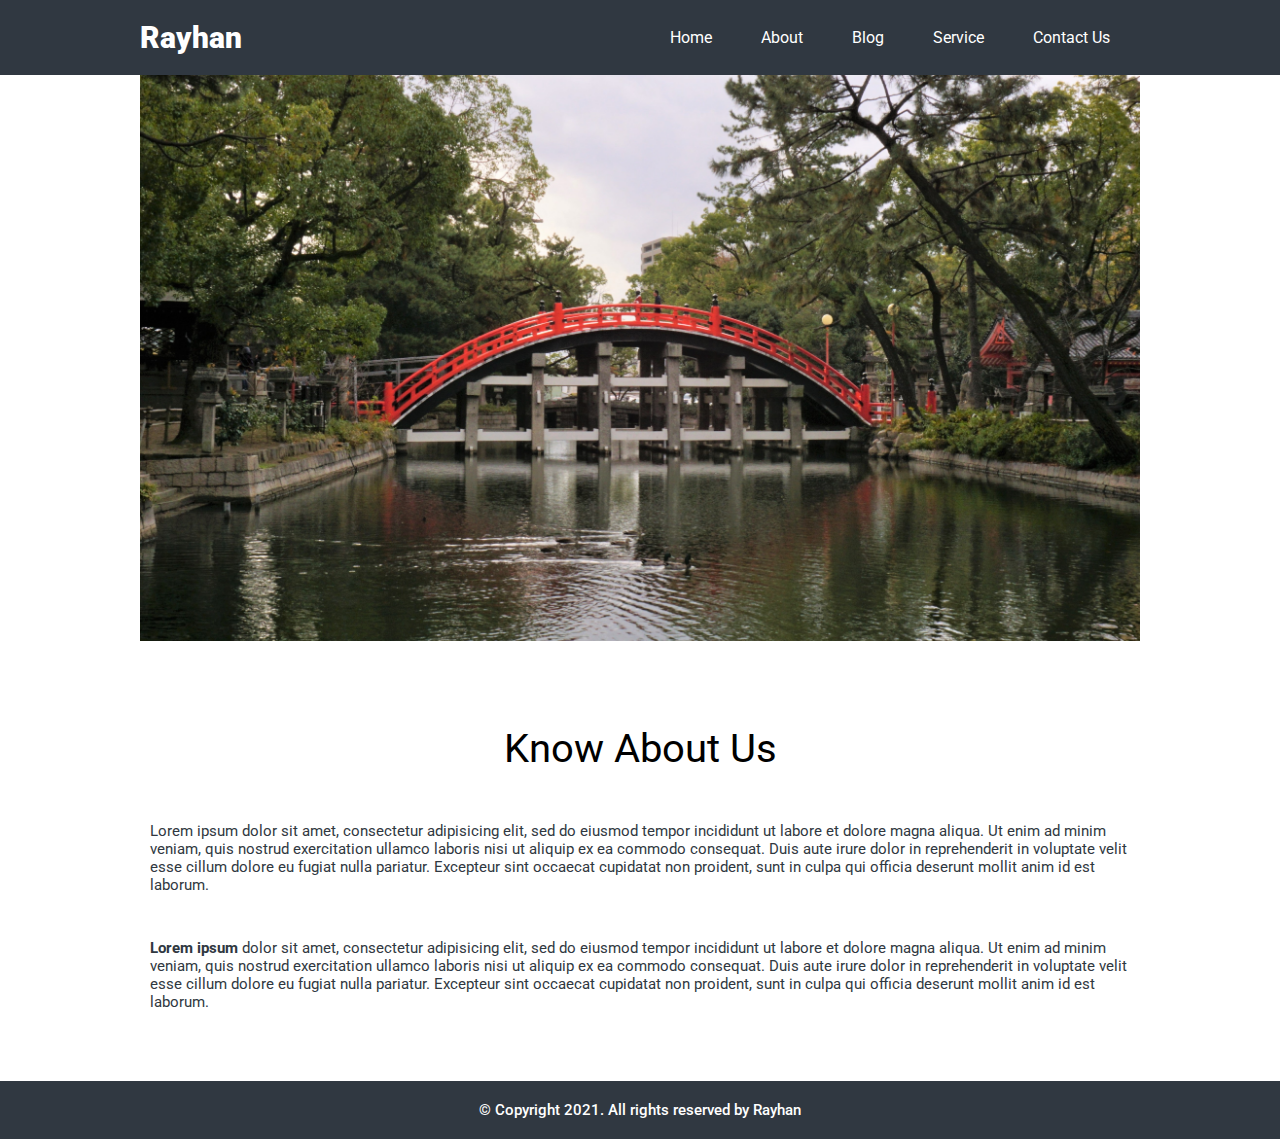
<file: index.html>
<!DOCTYPE html>
<html>
<head>
	<meta charset="utf-8">
	<title>Web Design With Advance Coading</title>
	<link rel="preconnect" href="https://fonts.gstatic.com">
	<link href="https://fonts.googleapis.com/css2?family=Roboto:wght@100;300;400;500;700;900&display=swap" rel="stylesheet">
	
	<link href="https://fonts.googleapis.com/css2?family=Baloo+Tammudu+2:wght@600&display=swap" rel="stylesheet">
	<link rel="stylesheet" type="text/css" href="css/style.css">
	<link rel="icon" href="images/icon.svg">
</head>
<body>

<header>
	<div class="container">
		<div class="flex align-center">
			<div class="logo">
				<a href="#"> Rayhan</a>
			</div>

			<nav> 
				<ul class="flex ">
					<li>
						<a href="index.html">Home</a>
					</li>
					<li>
						<a href="about.html">About</a>
					</li>
					<li>
						<a href="blog.html">Blog</a>
					</li>
					<li>
						<a href="service.html">Service</a>
					</li>
					<li>
						<a href="contact.html">Contact Us</a>
					</li>
				</ul>	

			</nav>
		</div>
	</div>
</header>


<section class="banner-section">
		
		<div class="container">
			<img src="images/image1.jpg">
		</div>
</section>

<section class="about-section">
	<div class="container">
		<h1>Know About Us</h1>
		<p>
			Lorem ipsum dolor sit amet, consectetur adipisicing elit, sed do eiusmod
			tempor incididunt ut labore et dolore magna aliqua. Ut enim ad minim veniam,
			quis nostrud exercitation ullamco laboris nisi ut aliquip ex ea commodo
			consequat. Duis aute irure dolor in reprehenderit in voluptate velit esse
			cillum dolore eu fugiat nulla pariatur. Excepteur sint occaecat cupidatat non
			proident, sunt in culpa qui officia deserunt mollit anim id est laborum.
			<p><strong>Lorem ipsum </strong>dolor sit amet, consectetur adipisicing elit, sed do eiusmod
			tempor incididunt ut labore et dolore magna aliqua. Ut enim ad minim veniam,
			quis nostrud exercitation ullamco laboris nisi ut aliquip ex ea commodo
			consequat. Duis aute irure dolor in reprehenderit in voluptate velit esse
			cillum dolore eu fugiat nulla pariatur. Excepteur sint occaecat cupidatat non
			proident, sunt in culpa qui officia deserunt mollit anim id est laborum.</p>
		</p>
	</div>
</section>




<footer>
	<p>&copy; Copyright 2021. All rights reserved by Rayhan </p>
</footer>














</body>
</html>
</file>
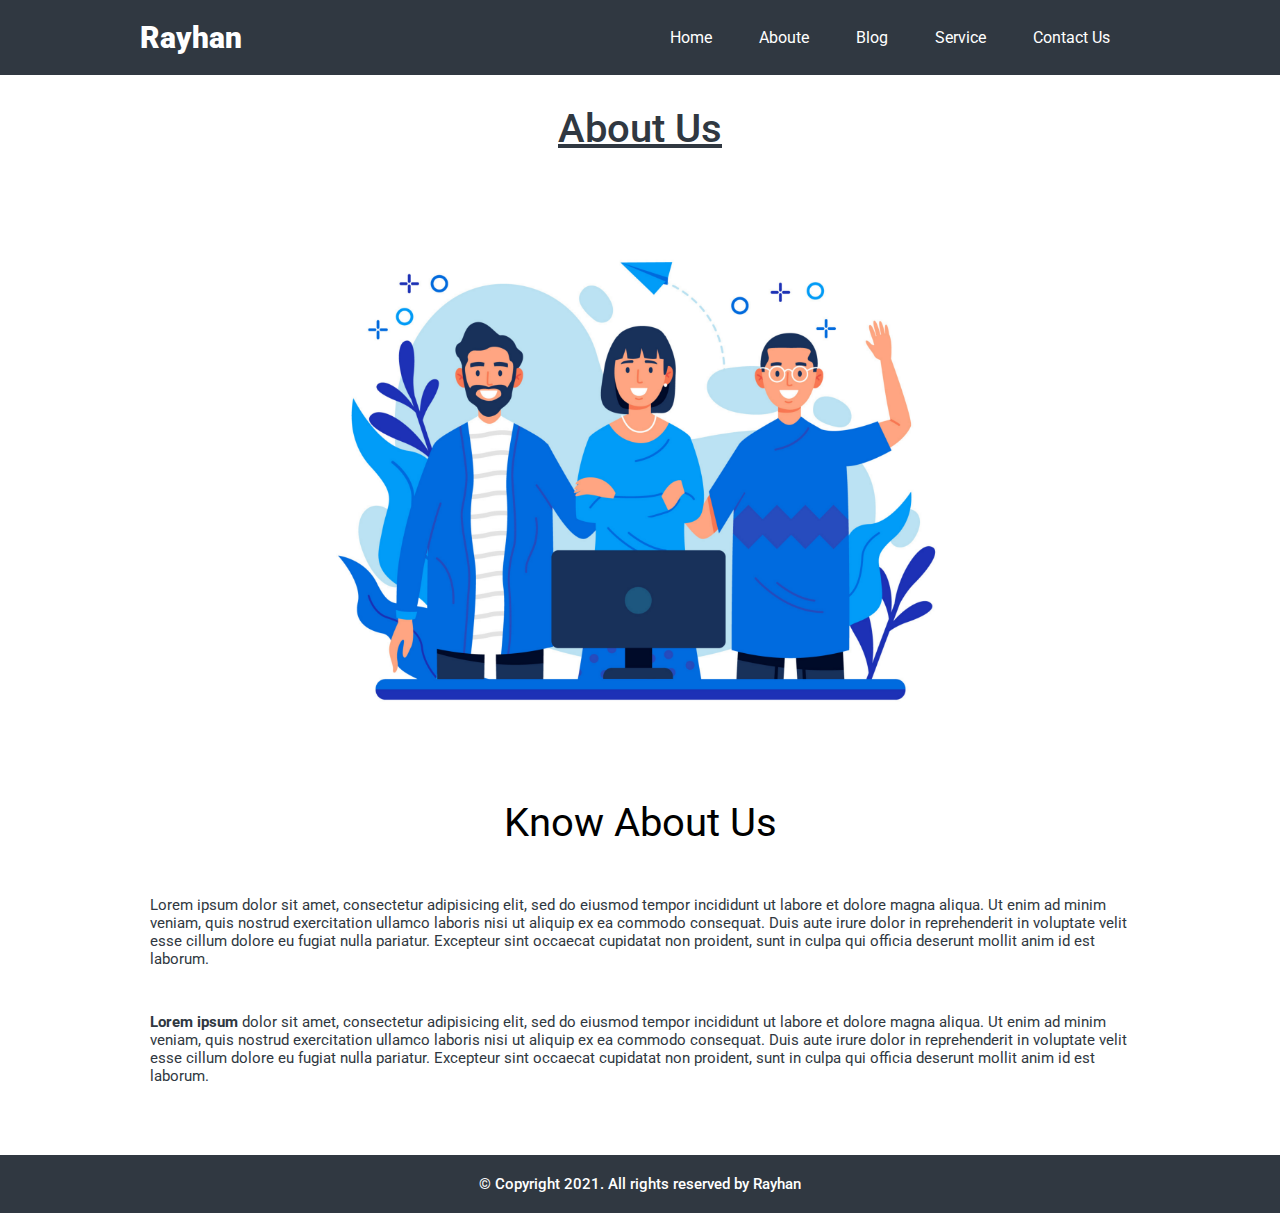
<file: about.html>
<!DOCTYPE html>
<html>
<head>
	<meta charset="utf-8">
	<title>Web Design With Advance Coading</title>
	<link rel="preconnect" href="https://fonts.gstatic.com">
	<link href="https://fonts.googleapis.com/css2?family=Roboto:wght@100;300;400;500;700;900&display=swap" rel="stylesheet">
	
	<link href="https://fonts.googleapis.com/css2?family=Baloo+Tammudu+2:wght@600&display=swap" rel="stylesheet">
	<link rel="stylesheet" type="text/css" href="css/style.css">
	<link rel="icon" href="images/icon.svg">
</head>
<body>

<header>
	<div class="container">
		<div class="flex align-center">
			<div class="logo">
				<a href="#"> Rayhan</a>
			</div>

			<nav> 
				<ul class="flex ">
					<li>
						<a href="index.html">Home</a>
					</li>
					<li>
						<a href="about.html">Aboute</a>
					</li>
					<li>
						<a href="blog.html">Blog</a>
					</li>
					<li>
						<a href="service.html">Service</a>
					</li>
					<li>
						<a href="contact.html">Contact Us</a>
					</li>
				</ul>	

			</nav>
		</div>
	</div>
</header>


<section class="banner-section">
		<h1><u>About Us</u></h1>
		<div class="container">
			<img src="images/about.png">
		</div>
</section>

<section class="about-section">
	<div class="container">
		<h1>Know About Us</h1>
		<p>
			Lorem ipsum dolor sit amet, consectetur adipisicing elit, sed do eiusmod
			tempor incididunt ut labore et dolore magna aliqua. Ut enim ad minim veniam,
			quis nostrud exercitation ullamco laboris nisi ut aliquip ex ea commodo
			consequat. Duis aute irure dolor in reprehenderit in voluptate velit esse
			cillum dolore eu fugiat nulla pariatur. Excepteur sint occaecat cupidatat non
			proident, sunt in culpa qui officia deserunt mollit anim id est laborum.
			<p><strong>Lorem ipsum </strong>dolor sit amet, consectetur adipisicing elit, sed do eiusmod
			tempor incididunt ut labore et dolore magna aliqua. Ut enim ad minim veniam,
			quis nostrud exercitation ullamco laboris nisi ut aliquip ex ea commodo
			consequat. Duis aute irure dolor in reprehenderit in voluptate velit esse
			cillum dolore eu fugiat nulla pariatur. Excepteur sint occaecat cupidatat non
			proident, sunt in culpa qui officia deserunt mollit anim id est laborum.</p>
		</p>
	</div>
</section>




<footer>
	<p>&copy; Copyright 2021. All rights reserved by Rayhan </p>
</footer>














</body>
</html>
</file>
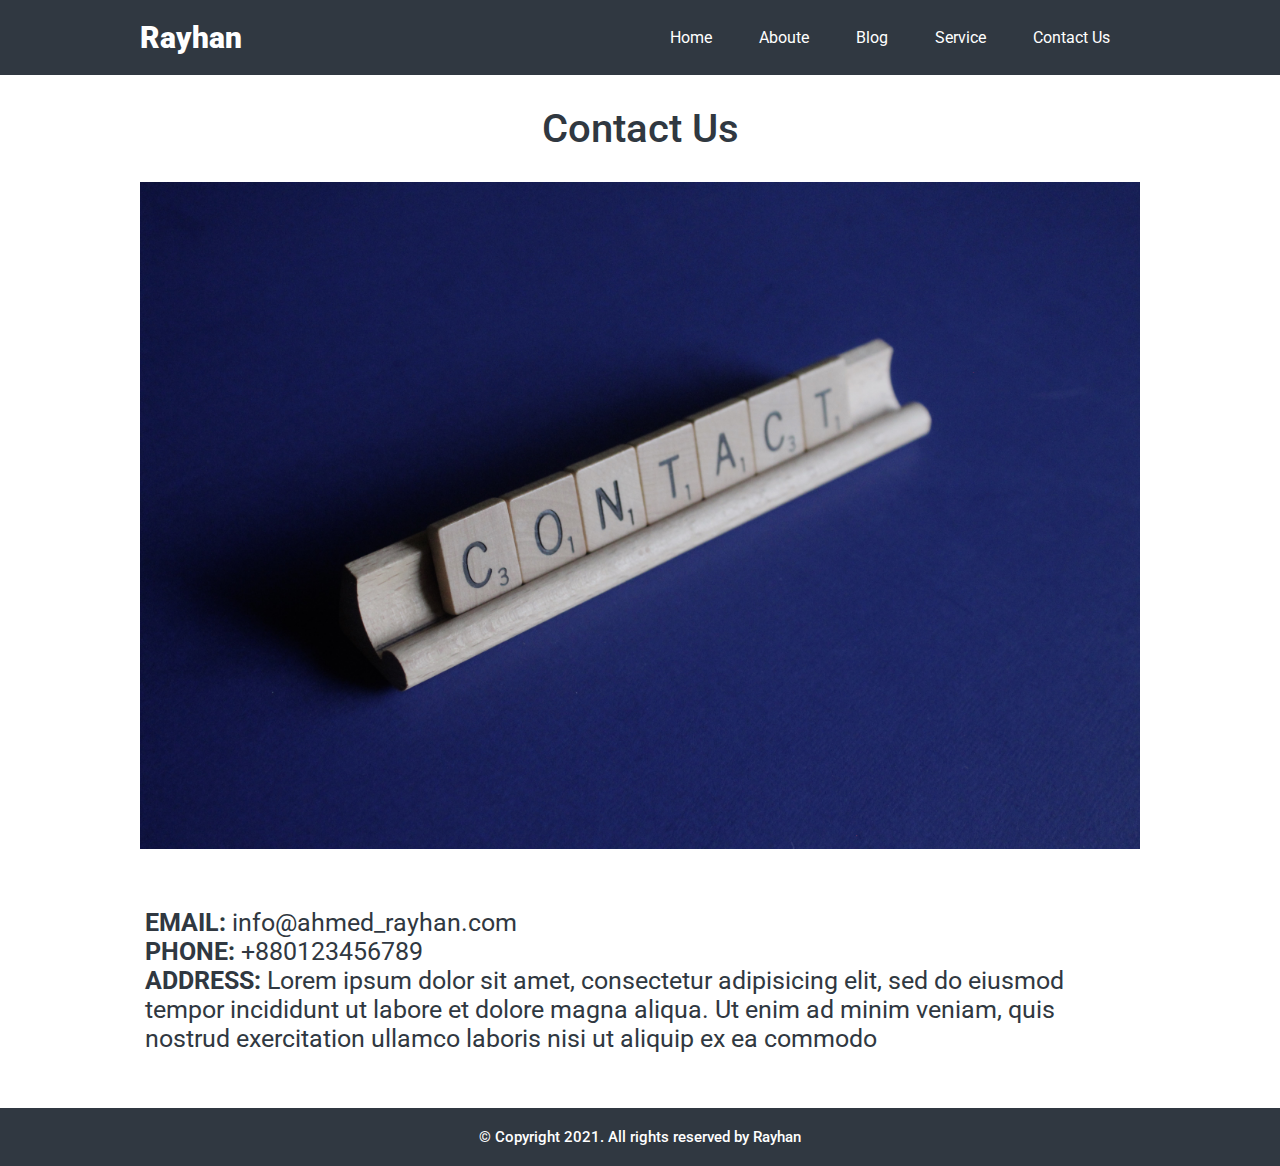
<file: contact.html>
<!DOCTYPE html>
<html>
<head>
	<meta charset="utf-8">
	<title>Web Design With Advance Coading</title>
	<link rel="preconnect" href="https://fonts.gstatic.com">
	<link href="https://fonts.googleapis.com/css2?family=Roboto:wght@100;300;400;500;700;900&display=swap" rel="stylesheet">
	
	<link href="https://fonts.googleapis.com/css2?family=Baloo+Tammudu+2:wght@600&display=swap" rel="stylesheet">
	<link rel="stylesheet" type="text/css" href="css/style.css">
	<link rel="icon" href="images/icon.svg">
</head>
<body>

<header>
	<div class="container">
		<div class="flex align-center">
			<div class="logo">
				<a href="#"> Rayhan</a>
			</div>

			<nav> 
				<ul class="flex ">
					<li>
						<a href="index.html">Home</a>
					</li>
					<li>
						<a href="about.html">Aboute</a>
					</li>
					<li>
						<a href="blog.html">Blog</a>
					</li>
					<li>
						<a href="service.html">Service</a>
					</li>
					<li>
						<a href="contact.html">Contact Us</a>
					</li>
				</ul>	

			</nav>
		</div>
	</div>
</header>


<section class="banner-section">
		<h1 style="padding-bottom: 30px;">Contact Us</h1>
		<div class="container">
			<img src="images/contact.jpg">
		</div>
</section>

<section class="about-section">
	<div class="container contact">
		
		<p>
			<b>EMAIL:</b> info@ahmed_rayhan.com<br>
			<b>PHONE:</b> +880123456789<br>

			<b>ADDRESS:</b> Lorem ipsum dolor sit amet, consectetur adipisicing elit, sed do eiusmod
			tempor incididunt ut labore et dolore magna aliqua. Ut enim ad minim veniam,
			quis nostrud exercitation ullamco laboris nisi ut aliquip ex ea commodo
			
		</p>
	</div>
</section>




<footer>
	<p>&copy; Copyright 2021. All rights reserved by Rayhan </p>
</footer>














</body>
</html>
</file>
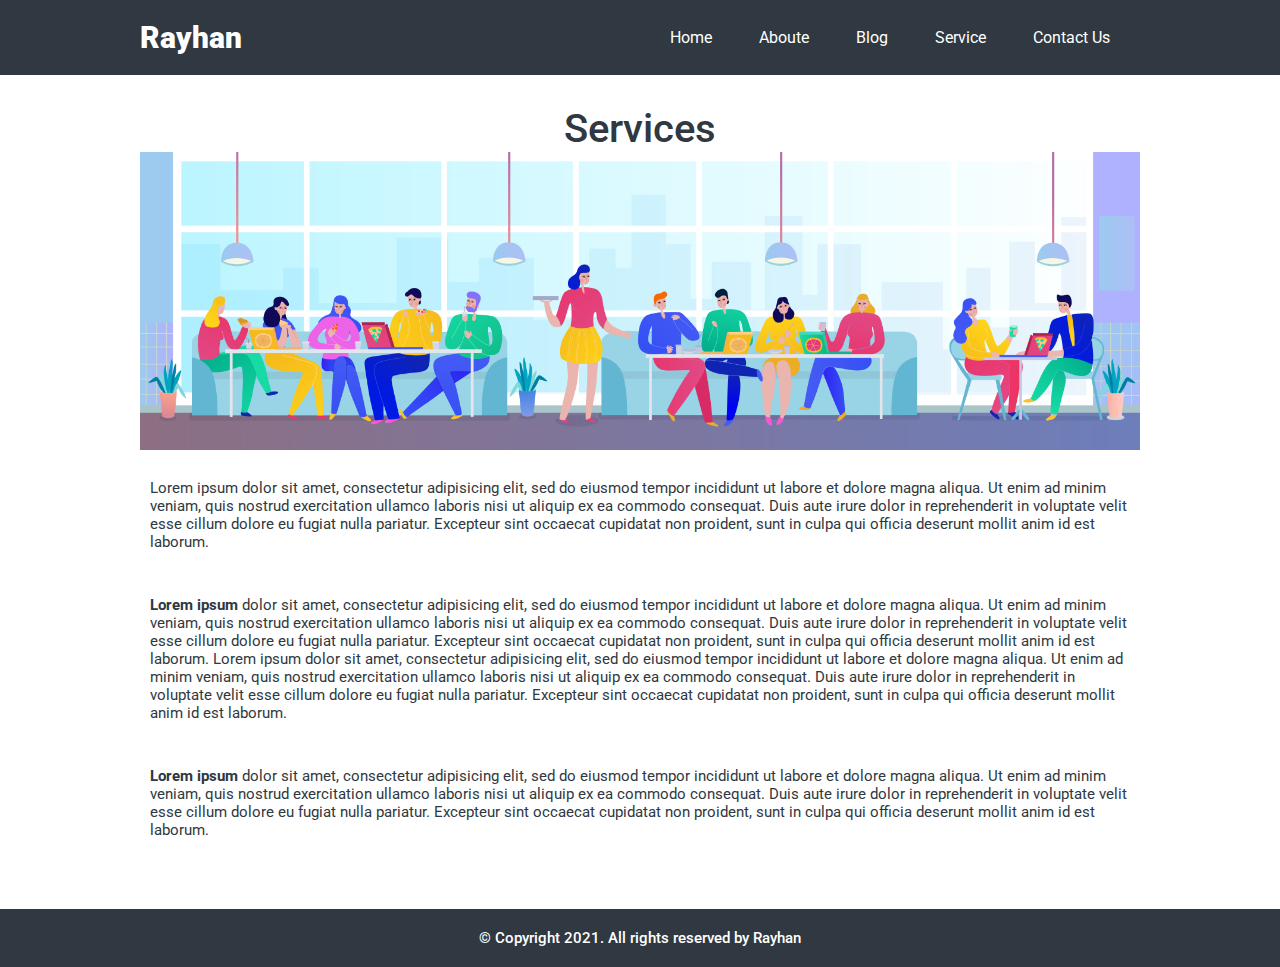
<file: service.html>
<!DOCTYPE html>
<html>
<head>
	<meta charset="utf-8">
	<title>Web Design With Advance Coading</title>
	<link rel="preconnect" href="https://fonts.gstatic.com">
	<link href="https://fonts.googleapis.com/css2?family=Roboto:wght@100;300;400;500;700;900&display=swap" rel="stylesheet">
	
	<link href="https://fonts.googleapis.com/css2?family=Baloo+Tammudu+2:wght@600&display=swap" rel="stylesheet">
	<link rel="stylesheet" type="text/css" href="css/style.css">
	<link rel="icon" href="images/icon.svg">
</head>
<body>

<header>
	<div class="container">
		<div class="flex align-center">
			<div class="logo">
				<a href="#"> Rayhan</a>
			</div>

			<nav> 
				<ul class="flex ">
					<li>
						<a href="index.html">Home</a>
					</li>
					<li>
						<a href="about.html">Aboute</a>
					</li>
					<li>
						<a href="blog.html">Blog</a>
					</li>
					<li>
						<a href="service.html">Service</a>
					</li>
					<li>
						<a href="contact.html">Contact Us</a>
					</li>
				</ul>	

			</nav>
		</div>
	</div>
</header>


<section class="banner-section">
		<h1>Services</h1>
		<div class="container service">
			<img src="images/service.jpg">
		</div>
</section>

<section class="about-section">
	<div class="container">
		
		<p>
			Lorem ipsum dolor sit amet, consectetur adipisicing elit, sed do eiusmod
			tempor incididunt ut labore et dolore magna aliqua. Ut enim ad minim veniam,
			quis nostrud exercitation ullamco laboris nisi ut aliquip ex ea commodo
			consequat. Duis aute irure dolor in reprehenderit in voluptate velit esse
			cillum dolore eu fugiat nulla pariatur. Excepteur sint occaecat cupidatat non
			proident, sunt in culpa qui officia deserunt mollit anim id est laborum.
			<p><strong>Lorem ipsum </strong>dolor sit amet, consectetur adipisicing elit, sed do eiusmod
			tempor incididunt ut labore et dolore magna aliqua. Ut enim ad minim veniam,
			quis nostrud exercitation ullamco laboris nisi ut aliquip ex ea commodo
			consequat. Duis aute irure dolor in reprehenderit in voluptate velit esse
			cillum dolore eu fugiat nulla pariatur. Excepteur sint occaecat cupidatat non
			proident, sunt in culpa qui officia deserunt mollit anim id est laborum.
		Lorem ipsum dolor sit amet, consectetur adipisicing elit, sed do eiusmod
			tempor incididunt ut labore et dolore magna aliqua. Ut enim ad minim veniam,
			quis nostrud exercitation ullamco laboris nisi ut aliquip ex ea commodo
			consequat. Duis aute irure dolor in reprehenderit in voluptate velit esse
			cillum dolore eu fugiat nulla pariatur. Excepteur sint occaecat cupidatat non
			proident, sunt in culpa qui officia deserunt mollit anim id est laborum.
			<p><strong>Lorem ipsum </strong>dolor sit amet, consectetur adipisicing elit, sed do eiusmod
			tempor incididunt ut labore et dolore magna aliqua. Ut enim ad minim veniam,
			quis nostrud exercitation ullamco laboris nisi ut aliquip ex ea commodo
			consequat. Duis aute irure dolor in reprehenderit in voluptate velit esse
			cillum dolore eu fugiat nulla pariatur. Excepteur sint occaecat cupidatat non
			proident, sunt in culpa qui officia deserunt mollit anim id est laborum.</p>
		</p>
	</div>
</section>




<footer>
	<p>&copy; Copyright 2021. All rights reserved by Rayhan </p>
</footer>














</body>
</html>
</file>
<file: css/style.css>
*{
	margin: 0;
	padding: 0;
	box-sizing: border-box;
	-webkit-box-sizing: border-box;
	-moz-box-sizing: border-box;
	-o-box-sizing: border-box;
}

body{
	font-family: 'Roboto', sans-serif;

}

header{
	background-color:  #303841;
}
.container{
	max-width: 1000px;
	margin: auto;
}
.logo{
	color: #fff;
	flex-basis: 20%;
}
.flex{
	display: flex;
    flex-wrap: wrap;
    justify-content: space-between;
}
.align-center{
	align-items: center;
}
.logo{
	color: #fff;
}
.logo a{
	font-size: 30px;
	font-weight: 900;
	text-decoration: none;
	color: #fff;
}
nav{
	flex-basis: 50%;
	justify-content: flex-end;
	padding: 0px 15px;

}
nav ul{
	
}
nav ul li{
	list-style: none;
}
nav ul li a{
	color: #fff;
	display: block;
	text-decoration: none;
	padding: 28px 15px;
}
nav ul li a:hover{
	background-color: #fff;
	color: black;
}
.banner-section h1{
	font-size: 40px;
	font-weight: 500;
	text-align: center;
	color: #303841 ;
	padding: 30px 0 0px 0;
}

img{
	max-width: 100%;
	align-items: center;
}
.container img{

}
.container{

}
.container h1{
    text-align: center;
    font-size: 40px;
    font-weight: 400;
    padding: 60px 0 20px;
    margin: 20px 10px 10px;
}
.container p{
	padding: 20px 5px;
    margin: 5px 5px;
    font-size: 15px;
    font-weight: 400;
    color: #303841;
}
footer{
	color: #fff;
	text-align: center;
	font-size: 15px;
	font-weight: 500;
	padding: 20px;
	background-color: #303841;
}

/* blog */
.blog-section{
	padding: 50px 0 ;
}
.col-1-4{
	flex-basis: 25%;
}
.card{
	padding: 10px;
    box-shadow: -12px -6px 16px 0px #33313178;
    margin: 10px;
    border-radius: 5px;
    overflow: hidden;

}
.card h4{
	font-weight: 500;
	padding: 5px 10px 5px 14px;
}
.card img{
 	height: 210px;
    width: 100%;
    object-fit: cover;
}
.card p{
	padding: 5px 0px;
    margin: 5px 10px;
    font-size: 12px;
    font-weight: 400;
    color: #303841;
}
.card ul li{
	list-style: none;
}
.card-body p{
   
}
.card:hover{
	animation: 0.3s ease-out all;
	transform: scale(1.1);
}

/*blog end*/


/*contact us start*/
.contanct{

}
.contanct img{
	height: 400px;
    width: 100%;
    object-fit: cover;
}
.contact p{
	padding: 50px 0 50px 0px;
	font-size: 25px;
}
/*service start*/
.service img{
	
}
</file>
